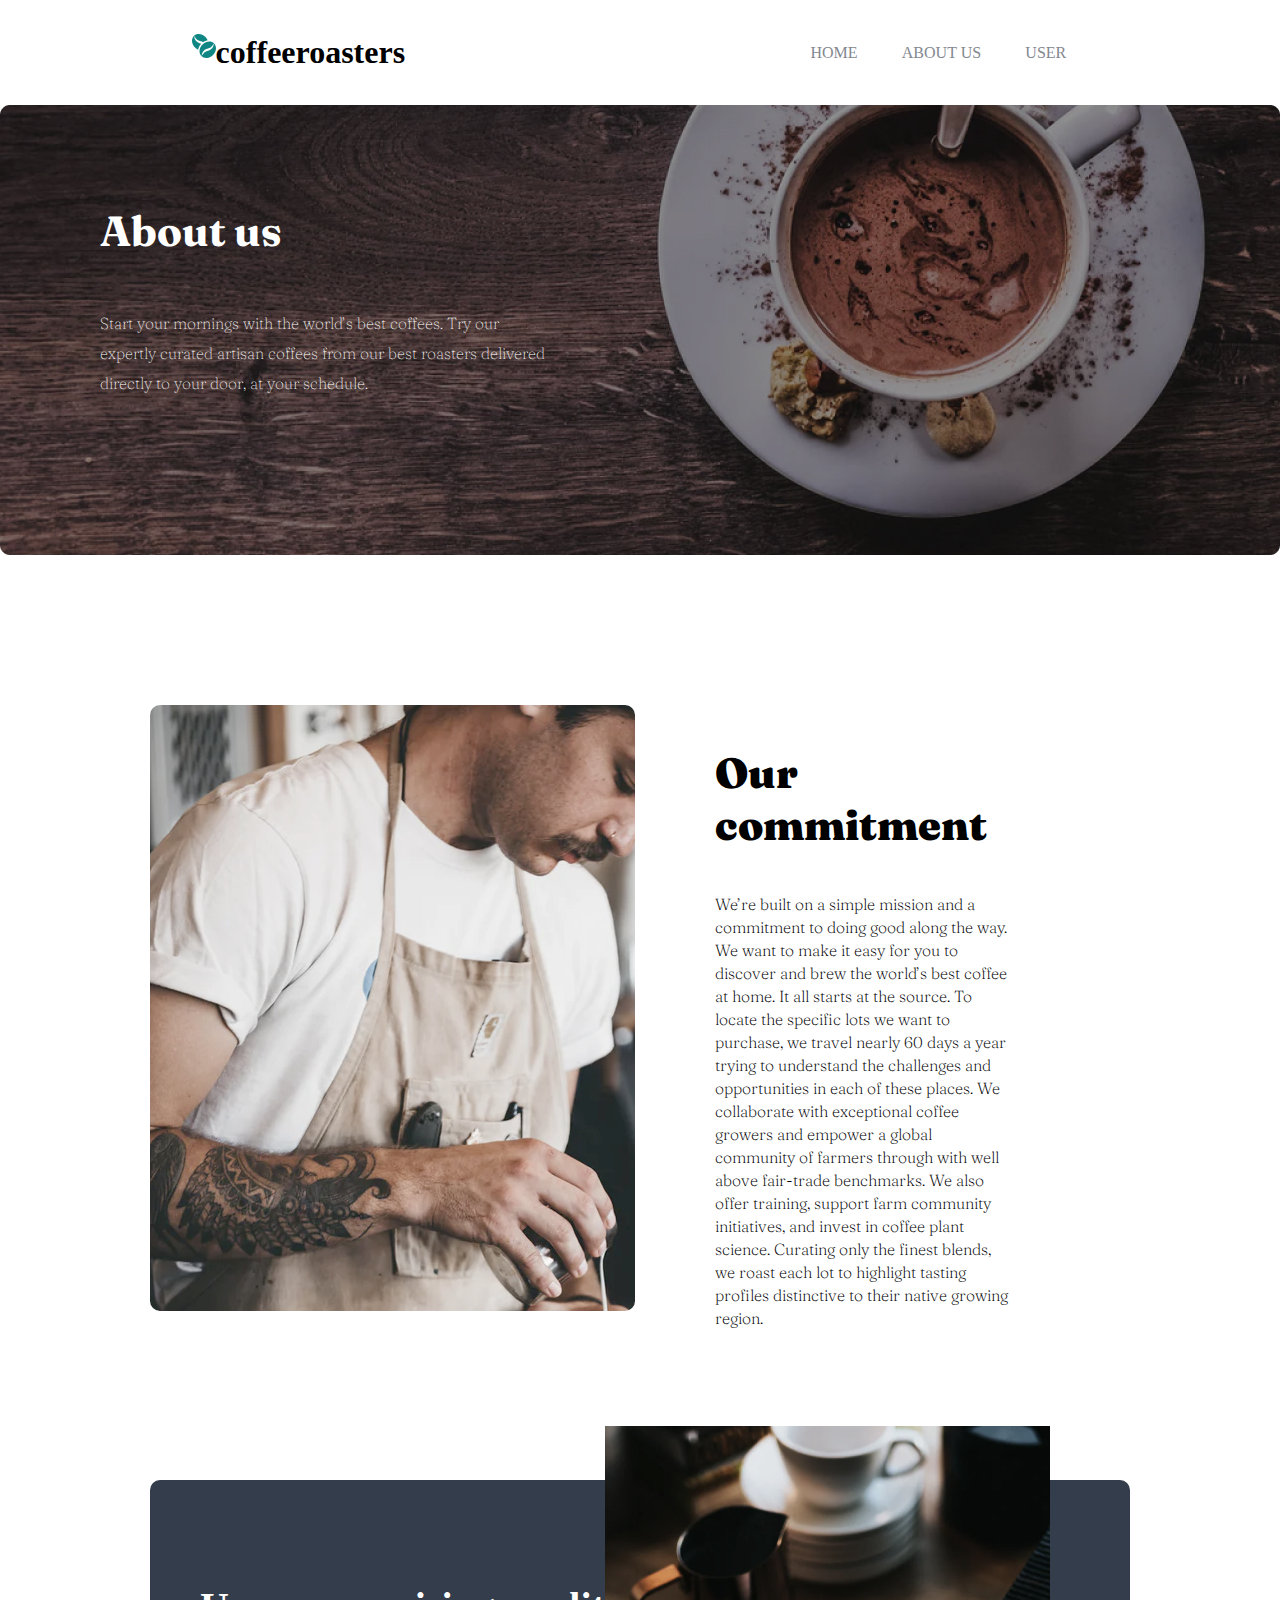
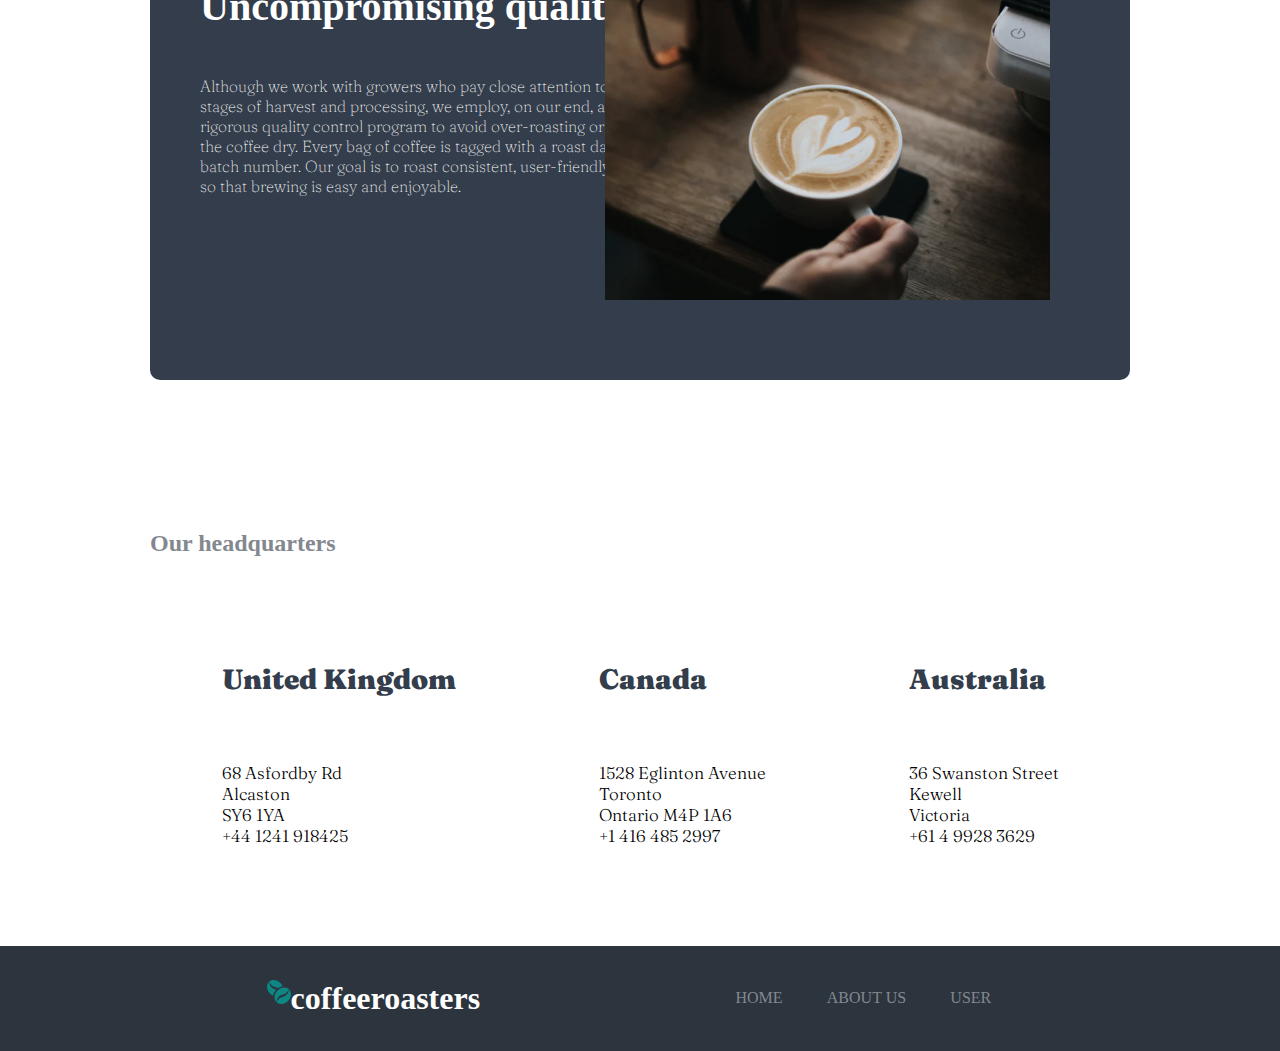
<file: aboutus.html>
<!DOCTYPE html>
<html lang="en">
<head>
    <meta charset="UTF-8">
    <meta name="viewport" content="width=device-width, initial-scale=1.0">
    <link rel="stylesheet" href="style.css">
    <link rel="stylesheet" href="style_about.css">
    <title>Document</title>
    <link rel="preconnect" href="https://fonts.googleapis.com">
<link rel="preconnect" href="https://fonts.gstatic.com" crossorigin>
<link href="https://fonts.googleapis.com/css2?family=Fraunces:ital,opsz,wght@0,9..144,100..900;1,9..144,100..900&display=swap" rel="stylesheet">

</head>
<body>
    
    <header>
        <aside class="headerPart">
        <svg xmlns="http://www.w3.org/2000/svg" width="24" height="24" viewBox="0 0 24 24" fill="none">
        <path fill-rule="evenodd" clip-rule="evenodd" d="M13.4893 3.00268C9.97493 -0.508874 4.76554 -1.01438 1.87661 1.87766C-1.01383 4.76821 -0.508337 9.97779 3.00008 13.4908C3.93606 14.4269 5.01454 15.1424 6.15301 15.6554C6.52651 13.4848 7.59748 11.3983 9.22344 9.68528C8.68496 9.49328 8.13297 9.33128 7.55698 9.17377C4.14606 8.23776 2.4511 5.39222 2.05511 2.05617C2.38262 2.45002 2.68082 2.86313 2.97814 3.27503C3.555 4.0742 4.12855 4.86879 4.90654 5.50922C6.11679 6.50576 7.44522 6.89045 8.89855 7.3113C8.95466 7.32755 9.01096 7.34385 9.06745 7.36025C9.75593 7.55975 10.3544 7.85525 10.9034 8.20026C12.3464 7.14574 13.9738 6.44373 15.6538 6.15423C15.1423 5.01571 14.4253 3.93869 13.4893 3.00268ZM7.54648 16.4894C7.76998 14.3159 8.82296 12.1903 10.5104 10.5028C14.0248 6.99124 19.2342 6.48423 22.1232 9.37778C25.0136 12.2683 24.5096 17.4779 20.9967 20.991C19.3092 22.6785 17.1838 23.7315 15.0103 23.9565C14.7208 23.985 14.4343 24 14.1538 24C12.2849 24 10.6154 23.3445 9.38544 22.1145C7.96947 20.7 7.31549 18.7019 7.54648 16.4894ZM12.6869 18.2729C13.8388 17.3939 15.0853 17.0459 16.4413 16.6754C19.8522 15.7394 21.5457 12.8938 21.9432 9.55778C21.6184 9.94944 21.3224 10.3598 21.0273 10.7688C20.4487 11.5709 19.8735 12.3681 19.0917 13.0108C17.8778 14.009 16.5463 14.3943 15.0864 14.8168L14.9308 14.8619C11.5934 15.8309 9.94343 18.6524 9.56244 21.936C9.89121 21.541 10.1924 21.1309 10.492 20.7229C11.1423 19.8374 11.7852 18.962 12.6869 18.2729Z" fill="#0E8784"/>
        </svg><h1>coffeeroasters</h1></aside>
        
        <nav class="header1nav">
            <a href="index.html">HOME</a>
            <a href="aboutus.html">ABOUT US</a>
            <a href="user.html">USER</a>
        </nav>
    </header>


    <main class="about_us">
         <!-- first2 section-->
        <section class="first2">
            <aside class="background2">
                <article class="onTheBack">
                    <h2>About us </h2>
                        <p class="article_p">Start your mornings with the world’s best coffees. Try our expertly curated artisan coffees from our best roasters delivered directly to your door, at your schedule.</p>
                       
                </article>
            </aside>
        </section>

        <!-- second2 section-->
       <section class="second2">
        <aside class="image_ofAboutus"></aside>
        <aside class="article_ofAboutus">
            <h3>Our commitment</h3>
            <article class="commitment">We’re built on a simple mission and a commitment to doing good along the way. We want to make it easy for you to discover and brew the world’s best coffee at home. It all starts at the source. To locate the specific lots we want to purchase, we travel nearly 60 days a year trying to understand the challenges and opportunities in each of these places. We collaborate with exceptional coffee growers and empower a global community of farmers through with well above fair-trade benchmarks. We also offer training, support farm community initiatives, and invest in coffee plant science. Curating only the finest blends, we roast each lot to highlight tasting profiles distinctive to their native growing region.</article>
        </aside>
       </section>
        <!-- third2 section-->
         <section class="third2">
            <aside class="grey_background">
                <img src="./Bitmap.png" alt="">
                <h4>Uncompromising quality</h4>
                <p>Although we work with growers who pay close attention to all stages of harvest and processing, we employ, on our end, a rigorous quality control program to avoid over-roasting or baking the coffee dry. Every bag of coffee is tagged with a roast date and batch number. Our goal is to roast consistent, user-friendly coffee, so that brewing is easy and enjoyable.</p>
            </section>
        <!-- fourth2 section-->
            <section class="fourth2">
                <h5>Our headquarters</h5>
                <div class="countries">
                    <div class="united_kingdom">
                    <h6 class="header">United Kingdom</h6>
                    <div>68  Asfordby Rd <br>
                        Alcaston <br>
                        SY6 1YA <br>
                        +44 1241 918425</div>
                    
                </div>
                    <div class="canada">
                        <h6 class="header">Canada</h6>
                        <div>1528  Eglinton Avenue <br>
                            Toronto <br>
                            Ontario M4P 1A6 <br>
                            +1 416 485 2997</div>
                    </div>
                    <div class="australia">
                        <h6 class="header">Australia</h6>
                        <div>36 Swanston Street <br>
                            Kewell <br>
                            Victoria <br>
                            +61 4 9928 3629</div>
                        
                    </div>
                </div>
            </section>
    </main>

    
    <footer>
        
        <aside class="headerPart">
        <svg xmlns="http://www.w3.org/2000/svg" width="24" height="24" viewBox="0 0 24 24" fill="none">
        <path fill-rule="evenodd" clip-rule="evenodd" d="M13.4893 3.00268C9.97493 -0.508874 4.76554 -1.01438 1.87661 1.87766C-1.01383 4.76821 -0.508337 9.97779 3.00008 13.4908C3.93606 14.4269 5.01454 15.1424 6.15301 15.6554C6.52651 13.4848 7.59748 11.3983 9.22344 9.68528C8.68496 9.49328 8.13297 9.33128 7.55698 9.17377C4.14606 8.23776 2.4511 5.39222 2.05511 2.05617C2.38262 2.45002 2.68082 2.86313 2.97814 3.27503C3.555 4.0742 4.12855 4.86879 4.90654 5.50922C6.11679 6.50576 7.44522 6.89045 8.89855 7.3113C8.95466 7.32755 9.01096 7.34385 9.06745 7.36025C9.75593 7.55975 10.3544 7.85525 10.9034 8.20026C12.3464 7.14574 13.9738 6.44373 15.6538 6.15423C15.1423 5.01571 14.4253 3.93869 13.4893 3.00268ZM7.54648 16.4894C7.76998 14.3159 8.82296 12.1903 10.5104 10.5028C14.0248 6.99124 19.2342 6.48423 22.1232 9.37778C25.0136 12.2683 24.5096 17.4779 20.9967 20.991C19.3092 22.6785 17.1838 23.7315 15.0103 23.9565C14.7208 23.985 14.4343 24 14.1538 24C12.2849 24 10.6154 23.3445 9.38544 22.1145C7.96947 20.7 7.31549 18.7019 7.54648 16.4894ZM12.6869 18.2729C13.8388 17.3939 15.0853 17.0459 16.4413 16.6754C19.8522 15.7394 21.5457 12.8938 21.9432 9.55778C21.6184 9.94944 21.3224 10.3598 21.0273 10.7688C20.4487 11.5709 19.8735 12.3681 19.0917 13.0108C17.8778 14.009 16.5463 14.3943 15.0864 14.8168L14.9308 14.8619C11.5934 15.8309 9.94343 18.6524 9.56244 21.936C9.89121 21.541 10.1924 21.1309 10.492 20.7229C11.1423 19.8374 11.7852 18.962 12.6869 18.2729Z" fill="#0E8784"/>
        </svg><h1>coffeeroasters</h1></aside>
        
        <nav class="header1nav">
            <a href="index.html">HOME</a>
            <a href="aboutus.html">ABOUT US</a>
            <a href="user.html">USER</a>
        </nav>
    
</footer>
</body>
</html>
</file>
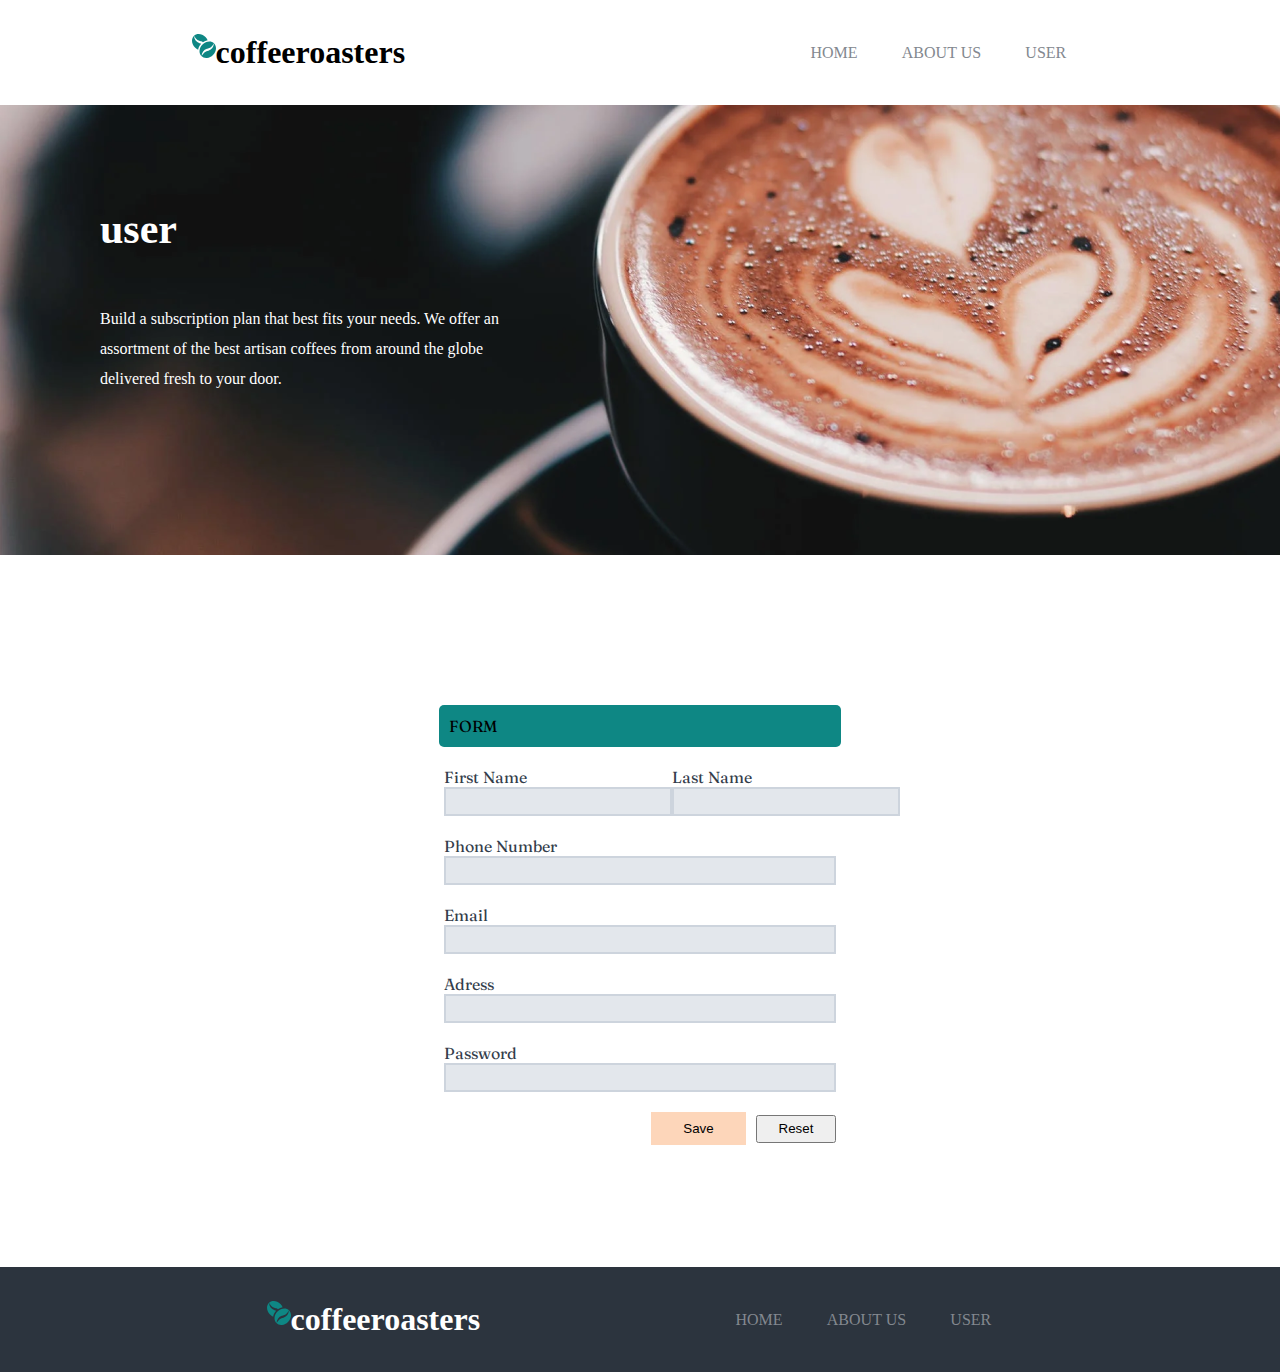
<file: user.html>
<!DOCTYPE html>
<html lang="en">
<head>
    <meta charset="UTF-8">
    <meta name="viewport" content="width=device-width, initial-scale=1.0">
    <link rel="stylesheet" href="style.css">
    <link rel="stylesheet" href="style_user.css">
    <link rel="preconnect" href="https://fonts.googleapis.com">
    <link rel="preconnect" href="https://fonts.gstatic.com" crossorigin>
    <link href="https://fonts.googleapis.com/css2?family=Fraunces:ital,opsz,wght@0,9..144,100..900;1,9..144,100..900&display=swap" rel="stylesheet">
    
    <title>Document</title>
    
</head>
<body>
    <header>
        <aside class="headerPart">
        <svg xmlns="http://www.w3.org/2000/svg" width="24" height="24" viewBox="0 0 24 24" fill="none">
        <path fill-rule="evenodd" clip-rule="evenodd" d="M13.4893 3.00268C9.97493 -0.508874 4.76554 -1.01438 1.87661 1.87766C-1.01383 4.76821 -0.508337 9.97779 3.00008 13.4908C3.93606 14.4269 5.01454 15.1424 6.15301 15.6554C6.52651 13.4848 7.59748 11.3983 9.22344 9.68528C8.68496 9.49328 8.13297 9.33128 7.55698 9.17377C4.14606 8.23776 2.4511 5.39222 2.05511 2.05617C2.38262 2.45002 2.68082 2.86313 2.97814 3.27503C3.555 4.0742 4.12855 4.86879 4.90654 5.50922C6.11679 6.50576 7.44522 6.89045 8.89855 7.3113C8.95466 7.32755 9.01096 7.34385 9.06745 7.36025C9.75593 7.55975 10.3544 7.85525 10.9034 8.20026C12.3464 7.14574 13.9738 6.44373 15.6538 6.15423C15.1423 5.01571 14.4253 3.93869 13.4893 3.00268ZM7.54648 16.4894C7.76998 14.3159 8.82296 12.1903 10.5104 10.5028C14.0248 6.99124 19.2342 6.48423 22.1232 9.37778C25.0136 12.2683 24.5096 17.4779 20.9967 20.991C19.3092 22.6785 17.1838 23.7315 15.0103 23.9565C14.7208 23.985 14.4343 24 14.1538 24C12.2849 24 10.6154 23.3445 9.38544 22.1145C7.96947 20.7 7.31549 18.7019 7.54648 16.4894ZM12.6869 18.2729C13.8388 17.3939 15.0853 17.0459 16.4413 16.6754C19.8522 15.7394 21.5457 12.8938 21.9432 9.55778C21.6184 9.94944 21.3224 10.3598 21.0273 10.7688C20.4487 11.5709 19.8735 12.3681 19.0917 13.0108C17.8778 14.009 16.5463 14.3943 15.0864 14.8168L14.9308 14.8619C11.5934 15.8309 9.94343 18.6524 9.56244 21.936C9.89121 21.541 10.1924 21.1309 10.492 20.7229C11.1423 19.8374 11.7852 18.962 12.6869 18.2729Z" fill="#0E8784"/>
        </svg><h1>coffeeroasters</h1></aside>
        
        <nav class="header1nav">
            <a href="index.html">HOME</a>
            <a href="aboutus.html">ABOUT US</a>
            <a href="user.html">USER</a>
        </nav>
    </header>

<main>
    <!--section first-->
    <section class="first2">
        <aside class="background2">
            <article class="onTheBack">
                <h2>user</h2>
                    <p class="article_p">Build a subscription plan that best fits your needs. We offer an assortment of the best artisan coffees from around the globe delivered fresh to your door.</p>
                   
            </article>
        </aside>
    </section>
    <!--section next2 -->
    <section class="next2">
        <div class="formHeader">FORM</div>

        <form >
         <div class="name_surname">
            <div><label for="name" >First Name</label> 
            <input type="text" id="name" minlength="2" maxlength="20" required></div>
            <div><label for="surname">Last Name</label> 
            <input type="surname" id="surname" minlength="2" maxlength="30" required></div>
         </div>
         <label for="tel_number">Phone Number</label>
         <input type="tel" id="tel_number"  required>
         
         <label for="mail">Email</label>
         <input type="email" id="mail" required>

         <label for="adress">Adress</label>
         <input type="text" id="adress" maxlength="200">

         <label for="password">Password</label>
         <input type="password" id="password" minlength="8" maxlength="20">
        <div class="buttons"><button type="submit" class="submit">Save</button>
        <button type="reset" class="reset">Reset</button>
    </div></form>

    </section>
</main>

    <footer>
        
        <aside class="headerPart">
        <svg xmlns="http://www.w3.org/2000/svg" width="24" height="24" viewBox="0 0 24 24" fill="none">
        <path fill-rule="evenodd" clip-rule="evenodd" d="M13.4893 3.00268C9.97493 -0.508874 4.76554 -1.01438 1.87661 1.87766C-1.01383 4.76821 -0.508337 9.97779 3.00008 13.4908C3.93606 14.4269 5.01454 15.1424 6.15301 15.6554C6.52651 13.4848 7.59748 11.3983 9.22344 9.68528C8.68496 9.49328 8.13297 9.33128 7.55698 9.17377C4.14606 8.23776 2.4511 5.39222 2.05511 2.05617C2.38262 2.45002 2.68082 2.86313 2.97814 3.27503C3.555 4.0742 4.12855 4.86879 4.90654 5.50922C6.11679 6.50576 7.44522 6.89045 8.89855 7.3113C8.95466 7.32755 9.01096 7.34385 9.06745 7.36025C9.75593 7.55975 10.3544 7.85525 10.9034 8.20026C12.3464 7.14574 13.9738 6.44373 15.6538 6.15423C15.1423 5.01571 14.4253 3.93869 13.4893 3.00268ZM7.54648 16.4894C7.76998 14.3159 8.82296 12.1903 10.5104 10.5028C14.0248 6.99124 19.2342 6.48423 22.1232 9.37778C25.0136 12.2683 24.5096 17.4779 20.9967 20.991C19.3092 22.6785 17.1838 23.7315 15.0103 23.9565C14.7208 23.985 14.4343 24 14.1538 24C12.2849 24 10.6154 23.3445 9.38544 22.1145C7.96947 20.7 7.31549 18.7019 7.54648 16.4894ZM12.6869 18.2729C13.8388 17.3939 15.0853 17.0459 16.4413 16.6754C19.8522 15.7394 21.5457 12.8938 21.9432 9.55778C21.6184 9.94944 21.3224 10.3598 21.0273 10.7688C20.4487 11.5709 19.8735 12.3681 19.0917 13.0108C17.8778 14.009 16.5463 14.3943 15.0864 14.8168L14.9308 14.8619C11.5934 15.8309 9.94343 18.6524 9.56244 21.936C9.89121 21.541 10.1924 21.1309 10.492 20.7229C11.1423 19.8374 11.7852 18.962 12.6869 18.2729Z" fill="#0E8784"/>
        </svg><h1>coffeeroasters</h1></aside>
        
        <nav class="header1nav">
            <a href="index.html">HOME</a>
            <a href="aboutus.html">ABOUT US</a>
            <a href="user.html">USER</a>
        </nav>
    
</footer>
</body>
</html>
</file>
<file: style.css>
body{
    margin: 0;
    padding-top: 0;
}

.frequent_class{
    display: flex;
    justify-content: center;
}
header, footer{
height: 105px;
display: flex;
align-items: center;
justify-content: space-around;
}
h1{
    margin: 0;
}
aside.headerPart{
    display: flex;
}
nav.header1nav{
    width: 300px;
    display: flex;
    justify-content:space-around ;
}
nav.header1nav a{
text-decoration: none;
color:#83888F ;
}



/*main*/
main{
   width: 100%;
   height: 100vh;
}
main section.section_one{
display: flex;
justify-content: center;
}
section.section_one aside.background{
 background-image: url(./coffe\ photo.png); 
 width: 1280px;
 height: 600px;
 background-position: 26% 71%;
 font-family: "Fraunces", serif;
color: white;
padding-left: 165PX;
}
aside article.onTheBack{
    width: 50%;
    display: flex;
    flex-direction: column;
}
aside.background h2{
font-size: 72px;
display: inline;
margin-top: 100px ;
}
article.onTheBack p.article_p{
width: 445px;
line-height: 30px;
font-weight: 100;
}
article.onTheBack a, section.fourth a{
    width: 217px;
    height: 56px;
    background-color:#0E8784 ;
    border-radius: 7px;
    display: flex;
    justify-content: center;
    align-items: center;
    text-decoration: none;
    color: white;
    font-weight: 700;
}

/*section two ყავის პროდუქცია*/

section.section_two, section.section_three, section.next2{
  padding: 0 150px;
}
p.opacity_text{
  font-size: 150px;
  font-weight: 900;
  font-family: "Fraunces", serif;
  position: relative;
  color: rgb(157, 156, 156);
  margin-top: 80px;
  margin-bottom: -80px;
  margin-left: 80px;
  z-index: -2;
  letter-spacing: 8px;
  text-align: center;
}
section.section_two p.opacity_text img{
    position: absolute;
    bottom: 0;
    left: 0;
    width: 1200px;
}
 article.products,article.products div {
display: flex;
font-family:  "Fraunces", serif;
}
article.products div {
    margin-left: 25px;
    display: flex;
    flex-direction: column;
    text-align: center;
}
article.products img{
    width: 255px;
    height: 193px;
}
article.products div p{
    font-weight: 900;
    font-size: 22px;
    
}
article.products div article{
    font-weight: 300;
}

/*section three ნაცრისფერი მართკუთხედი */
section.section_three{
    margin-top: 150px;
}
aside.grey_background{
    background-color: #333D4B;
    color: white;
    display: flex;
    flex-direction: column;
    align-items: center;
    height: 500px;
    border-radius: 10px;
}
aside.grey_background h4{
font-family:"Fraunces 9pt", serif ;
font-size:40px;
font-weight:900;
margin-bottom: 30px;
padding-top: 50px;
text-align: center;
}
aside.grey_background p{
    font-family:"Fraunces", serif ;
    font-size:16px;
    font-weight:100; 
    text-align: center;  
    width: 50%;
}
div.three_green{
    display: flex;
    align-items: center;
    width: 100%;
}
div.three_green div{
background-color:#0E8784 ;
width: 350px;
height: 320px;
margin: 0px 25px ;
margin-top: -200px;
border-radius: 10px;
padding-top: 60px;
display: flex;
flex-direction: column;
align-items: center;
color: white;
font-family:"Fraunces", serif ;
}
div.three_green div p{
    margin-top: 40px;
    font-size: 24px;
}
div.three_green div article{
    font-weight: 200;
    text-align: center;
}
/* last section fourth*/

section.fourth{
font-family: "Fraunces", serif;
padding: 0 150px;
margin-top: 180px;
}

section.fourth h5, section.fourth2 h5 {
    font-size: 24px;
    color: #83888F;
    font-weight: 900;
    
}

section.fourth div.shapes{
    display: flex;
    align-items: center;
    margin:70px 0;
}
div.shapes div.round{
    width: 31px;
    height: 31px;
    border: 2px solid #0E8784;
    border-radius: 50%;
}
div.shapes div.line{
background-color: #FDD6BA;
height: 2px;
width: 380px;
}

div.three_asides{
    display: flex;
    margin-bottom: 60px;
}
aside.number_text{
margin-right: 40px;
}
aside.number_text div.number{
    color:#FDD6BA ;
    font-size: 65px;
    font-weight: 900;

}
aside.number_text p{
color: #333D4B;
font-weight: 900;
font-size: 28px;
}
aside.number_text article.text{
    font-weight: 300;
    line-height: 30px;
}
.div{
    height: 130px;
    width: 100%;
    background-color: grey;
}

footer{
    margin-top: 100px;
    background-color: #2C343E;
    padding: 0 150px;
}
footer h1{
    color: white;
}
</file>
<file: style_about.css>
body{
    margin: 0;
    padding: 0;
}
section.first2{
    display: flex;
    justify-content: center;
}
section.first2 aside.background2{
    background-image: url(./coffe\ on\ aboutus.jpg); 
    width: 1280px;
    height: 600px;
    font-family: "Fraunces", serif;
   color: white;
   background-repeat: no-repeat;
   }
aside.background2 article.onTheBack h2{
    font-size: 42px;
    margin-top: 100px ;
}
aside.background2 article.onTheBack{
    padding-left: 100px;
}


/*section2 second*/
main{
    height: 100%;
}
section.second2{
    display: flex;
    padding: 0 150px;
    font-family: "Fraunces", serif;
}
section.second2 h3{
font-size: 42px;
font-weight: 900;
}
aside.article_ofAboutus article.commitment{
    font-weight: 200;
    line-height: 23px;
}
section.second2 aside.image_ofAboutus{
    width: 485px;
    height: 606px; 
    margin-right: 80px;
    border-radius: 10px;   
    background-image: url(./aboutus_second.png);
}
aside.article_ofAboutus{
    display: flex;
    flex-direction: column;
    width: 30%;
}
/*section2 third*/
section.third2{
    padding: 0 150px;
    margin-top: 150px;
}
aside.grey_background{
    background-color: #333D4B;
    color: white;
    display: flex;
    flex-direction: column;
    align-items:flex-start;
    padding-left: 50px;
    height: 500px;
    border-radius: 10px;
    position: relative;
}
aside.grey_background h4{
font-family:"Fraunces 9pt", serif ;
font-size:40px;
font-weight:900;
margin-bottom: 30px;
padding-top: 50px;
}
aside.grey_background p{
    font-family:"Fraunces", serif ;
    font-size:16px;
    font-weight:100; 
    text-align: start;  
    width: 50%;
}
aside.grey_background img{
    position: absolute;
   right: 80px;
   bottom: 80px;
}

/* section fourth2*/
    
section.fourth2{
    padding: 0 150px;
    margin-top: 150px;
}
div.countries{
    display: flex;
    justify-content: space-around;

}
div.countries div h6{
    font-family: "Fraunces", serif;
    font-size: 28px;
    font-weight: 900;
    color: #333D4B;
}
div.countries div{
    font-family: "Fraunces", serif;  
    font-size: 17px;
    font-weight: 300;
}
</file>
<file: style_user.css>
body{
    margin: 0;
    padding: 0;
}
main{
    height: 100%;
}
section.first2{
    display: flex;
    justify-content: center;
}
section.first2 aside.background2{
    background-image: url(./Bitmap\ \(1\).png); 
    width: 1280px;
    height: 600px;
   color: white;
   background-repeat: no-repeat;
   }
aside.background2 article.onTheBack h2{
    font-size: 42px;
    margin-top: 100px ;
}
aside.background2 article.onTheBack{
    padding-left: 100px;
}
/* section next2*/
section.next2 {
    display: flex;
    flex-direction: column;
    align-items: center;
    font-family: "Fraunces", serif;
}
section.next2 div.formHeader{
    background-color:#0E8784;
    width: 40%;
    border-radius: 5px;
    height: 42px;
    display: flex;
    align-items: center;
    padding-left: 10px;
}
section.next2 form{
color: #333D4B;
height: 400px;
display: flex;
flex-direction: column;
width: 40%;
margin-top: 20px;
}
form input{
    height: 23px;
    border: 2px solid #7d8ea637;
    background-color: #7d8ea637;
    margin-bottom: 20px;
}
form div.name_surname{
    width: 100%;
    display: flex;
    justify-content: space-between;
}
form div.name_surname div{
    display: flex;
    flex-direction: column;
}
div.name_surname input{
    width: 220px;
}
form div.buttons{
   display: flex;
   justify-content: end;
   align-items: center;
}
div.buttons button{
width: 80px;
height: 28px;
margin-left: 10px;
}
div.buttons button.submit{
    width: 95px;
    height: 33px;
    background-color: #FDD6BA;
    border: 1px solid #FDD6BA;
}
</file>
